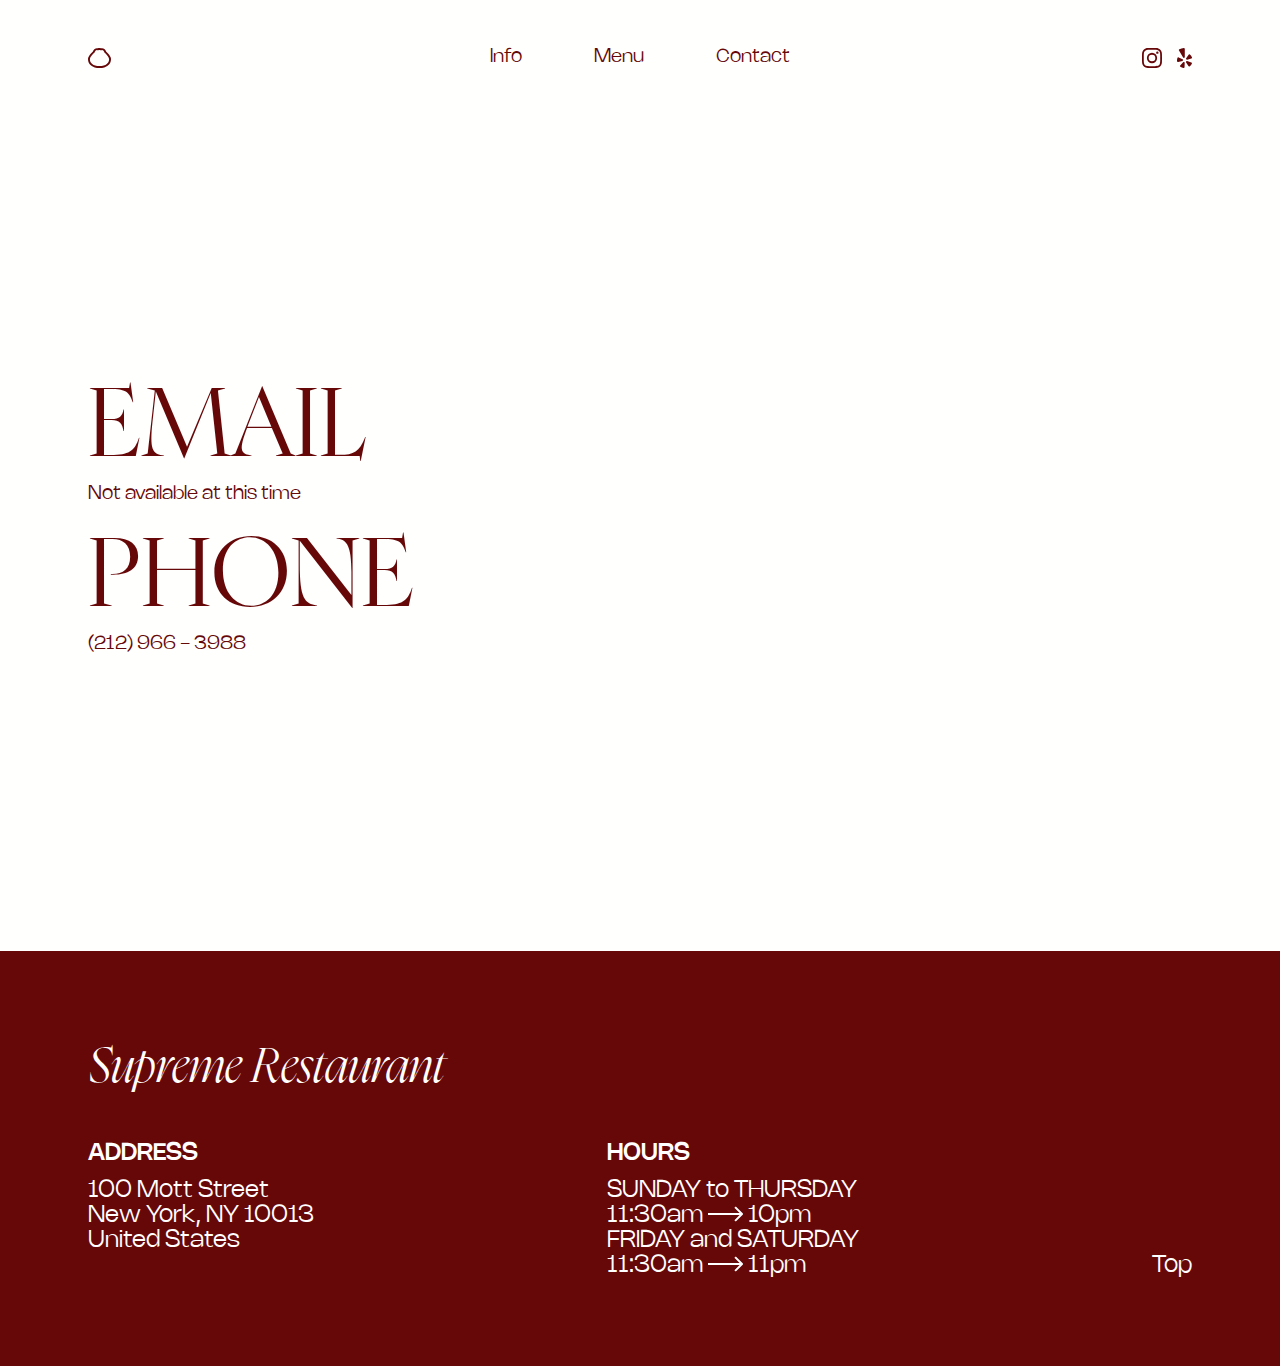
<file: contact.html>
<!DOCTYPE html>
<html lang='en' dir='ltr'>
  <head>
    <meta charset='utf-8'>
    <meta name='description' content='A Shanghainese restaurant in Chinatown serving affordable and delicious soup dumplings to all of NYC.'>
    <title>Supreme Restaurant</title>
    <link rel='icon' type='image/x-icon' href='assets/icons/favicon.ico'>

    <link rel='stylesheet' href='styles/global.css'>
    <style>
      #container {
        margin: 33vh 88px;
      }
    </style>

    <script src='components/HeaderNav.js' type='text/javascript'></script>
    <script src='components/FooterAbout.js' type='text/javascript'></script>
  </head>

  <body>
    <header-nav></header-nav>
    <main id='container'>
      <h1>EMAIL</h1>
      <p class='text-md'>Not available at this time</p>
      <br />
      <h1>PHONE</h1>
      <p class='text-md'>(212) 966 - 3988</p>
    </main>
  </body>
  <footer-about></footer-about>
</html>
</file>
<file: styles/global.css>
@font-face {
  font-family: 'Nyght Serif';
  src: url('../assets/fonts/NyghtSerif-Light.woff') format('woff');
  font-weight: normal;
  font-style: normal;
}

@font-face {
  font-family: 'Nyght Serif';
  src: url('../assets/fonts/NyghtSerif-LightItalic.woff') format('woff');
  font-weight: normal;
  font-style: italic;
}

@font-face {
  font-family: 'Nohemi';
  src: url('../assets/fonts/Nohemi-Light.woff') format('woff');
  font-weight: normal;
  font-style: normal;
}

@font-face {
  font-family: 'Nohemi';
  src: url('../assets/fonts/Nohemi-Medium.woff') format('woff');
  font-weight: bold;
  font-style: normal;
}

body {
  font-family: 'Nohemi', Helvetica, Arial, sans-serif;
  color: #660708;
  background-color: #FFFFFE;
  margin: 0px;
}

main {
  margin: 88px;
}

h1, h2, h3, p {
  margin-block-start: 0px;
  margin-block-end: 0px;
  margin-inline-start: 0px;
  margin-inline-end: 0px;
}

h1 {
  font-family: 'Nyght Serif';
  font-weight: normal;
  font-size: 6em;
}

h2 {
  font-family: 'Nyght Serif';
  font-weight: normal;
  font-size: 3em;
}

h3 {
  font-family: 'Nohemi';
  font-weight: normal;
  font-size: 2em;
}

a {
  color: #660708;
}

.flex-btwn {
  display: flex;
  justify-content: space-between;
}

.align-center {
  display: flex;
  align-items: center;
  justify-content: flex-end;
}

.align-end {
  display: flex;
  align-items: flex-end;
  justify-content: space-between;
  flex-wrap: wrap;
}

.my-88 {
  margin: 88px 0px;
}

.text-md {
  font-size: 1.8em;
}

.text-right {
  text-align: right;
}

.w-fit {
  width: fit-content;
}

.w-full {
  width: 100%;
}

.hide-small {
  visibility: visible;
}

@media only screen and (min-device-width: 933px) and (max-width: 1280px) {
  .my-88 {
    margin: 44px 0px;
  }

  .text-md {
    font-size: 1.2em;
  }

  .hide-small {
    visibility: hidden;
    width: 0;
  }
}

@media only screen and (max-device-width: 932px) {
  #dishes {
    flex-direction: column;
  }

  .dish-container {
    width: 100%;
  }
}
</file>
